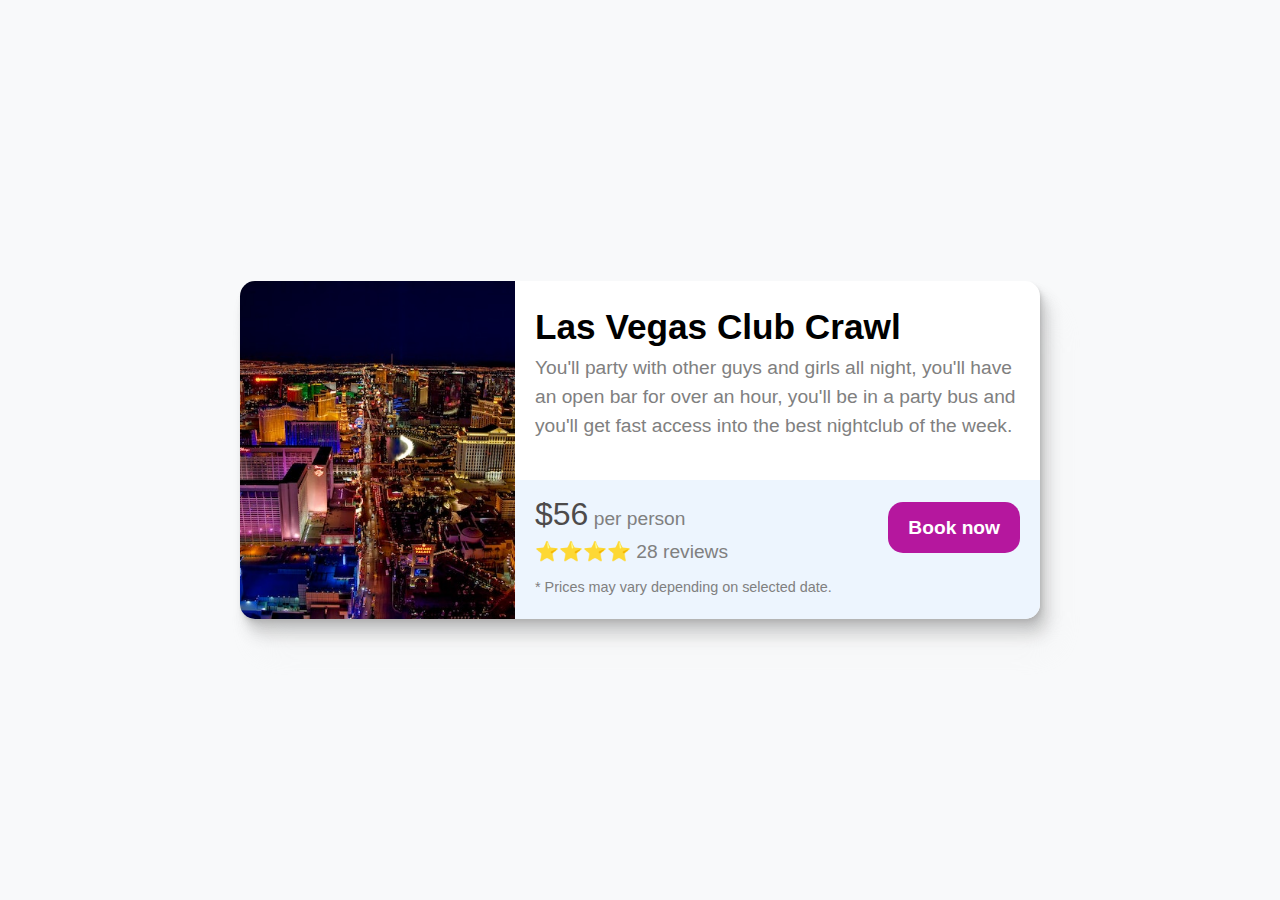
<file: solution/index.html>
<!DOCTYPE html>
<html>
  <head>
    <title>Exercise 13</title>

    <!-- Set the charset we're using to UTF-8 -->
    <meta charset="UTF-8" />

    <!-- Set the screens default zoom / scale to 1 -->
    <meta name="viewport" content="width=device-width, initial-scale=1" />

    <!-- We are using a CSS Reset file to standardize browser default css -->
    <link rel="stylesheet" href="reset.css" />

    <!-- This is where all of our awesome CSS code goes -->
    <link rel="stylesheet" href="style.css" />
  </head>
  <body>
    
    <!-- Main -->
    <main>
      <h1 class="sr-only">Las Vegas Club Crawl Card</h1>
      
      <section>
        <div class="card">
          
          <img class="card--image" src="images/vegas.jpg" alt="" />
          
          <div class="card--content">

            <div class="card--content--main">

              <h2>Las Vegas Club Crawl</h2>
            
              <p>You'll party with other guys and girls all night, you'll have an open bar for over an hour, you'll be in a party bus and you'll get fast access into the best nightclub of the week.</p>
            
            </div>
          
            <div class="card--footer">

              <div class="card--footer--content">

                <div class="card--footer--content--left">
                  <p><span class="card--footer--content--left--price">$56</span> per person</p>
                  <p>⭐️⭐️⭐️⭐️ 28 reviews</p>
                </div>

                <div class="card--footer--content--right">
                  <a class="btn-primary" href="#">Book now</a>
                </div>
              </div>
              
              <div class="card--footer--notice">
                <p>* Prices may vary depending on selected date.</p>
              </div>

            </div>
          </div> 

        </div>
      </section>
      
    </main>


    <!-- 
      Photo credit: 
      Photo by Pixabay: https://www.pexels.com/photo/aerial-photography-of-city-during-evening-161772/
    -->

  </body>
</html>
</file>
<file: solution/style.css>
/**** Add your styles here ****/

/*
  Colour palette:
  
  #7209b7

*/

.card {
  width: 800px;

  display: flex;
  flex-wrap: nowrap;
  justify-content: flex-start;
  align-items: stretch;

  border-radius: 15px;
  overflow: hidden; /* this makes sure the rounded corners work */

  /* https://www.joshwcomeau.com/css/designing-shadows/ */
  box-shadow:
  1px 2px 2px hsla(0, 0%, 62%, 0.2),
  2px 4px 4px hsla(0, 0%, 56%, 0.2),
  4px 8px 8px hsla(0, 0%, 59%, 0.2),
  8px 16px 16px hsla(0, 0%, 24%, 0.2),
  16px 32px 32px hsla(0, 0%, 92%, 0.2);

  background-color: #fff;

}

.card--image {


  object-fit: cover;
  flex-grow: 0;
  flex-shrink: 0;
  min-height: 300px;
  max-width: 275px;
}

.card--content {

  flex-grow: 1;
 
  display: flex;
  flex-direction: column;

}

.card--content--main {
  padding: 20px;
  margin-bottom: 20px;
}

.card--content h2 {
  font-size: 2.2rem;
}

.card--content p {
  font-size: 1.2rem;
  color: gray;

}

.card--footer {
  padding: 10px 20px 20px 20px;

  background-color: #edf5fe;
  margin-top: auto;
}

.card--footer--content {
  display: flex;
  justify-content: space-between;
  align-items: center;

}

.card--footer--content--left--price {
  font-size: 2rem;
  color: #4d4b4b;
}

.card--footer--notice p {
  margin-top: 10px;
  font-size: 0.9rem;
}

.btn-primary {
  border-radius: 15px;
  padding: 15px 20px;
  background-color: #b5179e;
  font-size: 1.2rem;
  color: #fff;
  text-decoration: none;
  font-weight: 800;
}

.btn-primary:hover {
  background-color: #f72585;
}


/****************************/

body {
  display: flex;
  justify-content: center;
  align-items: center;

  font-family: Arial, Helvetica, sans-serif;
  background-color: #f8f9fa;
  height: 100vh;
  width: 100vw;
}

/****** Screen reader text *******/
.sr-only {
  position: absolute;
  width: 1px;
  height: 1px;
  padding: 0;
  margin: -1px;
  overflow: hidden;
  clip: rect(0, 0, 0, 0);
  white-space: nowrap;
  border-width: 0;
}
</file>
